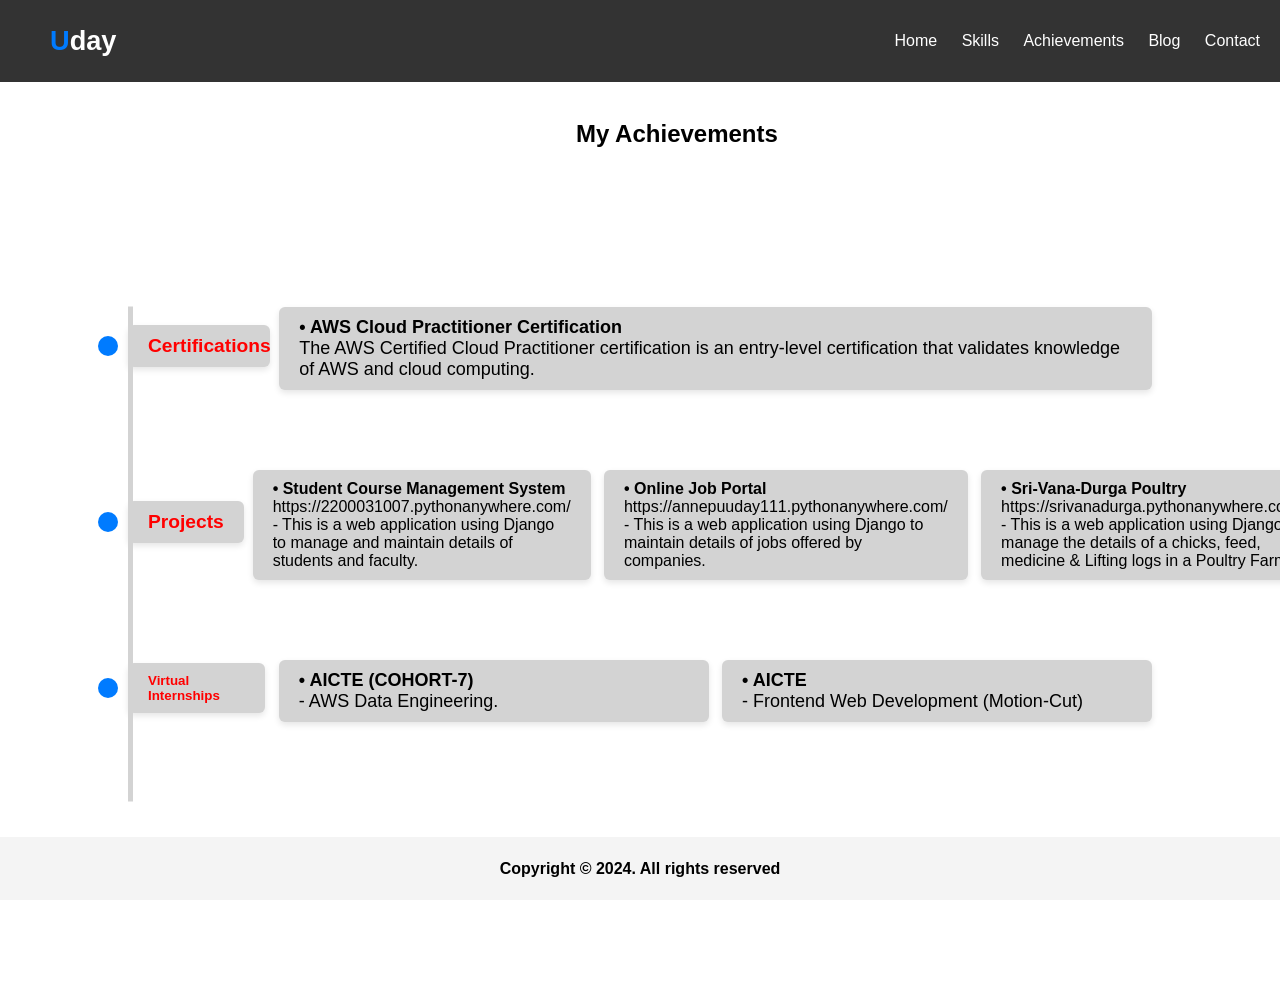
<file: achievements.html>
<!DOCTYPE html>
<html lang="en">
  <head>
    <meta charset="UTF-8" />
    <meta name="viewport" content="width=device-width, initial-scale=1.0" />
    <title>Personal Portfolio</title>
    <link rel="stylesheet" href="styles.css" />
    <link
      rel="stylesheet"
      href="https://cdnjs.cloudflare.com/ajax/libs/font-awesome/5.15.4/css/all.min.css"
    />
  </head>
  <body>
    <nav>
      <div class="logo"><span class="blue">U</span>day</div>
      <ul>
        <li><a href="home.html">Home</a></li>
        <li><a href="skills.html">Skills</a></li>
        <li><a href="achievements.html">Achievements</a></li>
        <li><a href="blog.html">Blog</a></li>
        <li><a href="contact.html">Contact</a></li>
      </ul>
    </nav>
    <section class="about-project">
      <h2 style="margin-left: 45%; margin-top: 3%;">My Achievements</h2>
      <div class="timeline-container" style="margin-top: -5%;">
        <div class="timeline">
          <div class="timeline-event">
            <h3 style="color: #797d7f; width: 10%; color: red">
              Certifications
            </h3>
            &nbsp;&nbsp;
            <p style="font-size: large">
              <b>• AWS Cloud Practitioner Certification</b><br />
              The AWS Certified Cloud Practitioner certification is an
              entry-level certification that validates knowledge of AWS and
              cloud computing.
            </p>
          </div>
          <div class="timeline-event">
            <h3 style="color: #797d7f; width: 30%; color: red">Projects</h3>
            &nbsp;&nbsp;
            <p style="font-size: medium">
              <b>• Student Course Management System</b><br />
              https://2200031007.pythonanywhere.com/ <br />
              - This is a web application using Django to manage and maintain
              details of students and faculty.
            </p>
            &nbsp;&nbsp;&nbsp;
            <p style="font-size: medium">
              <b>• Online Job Portal</b><br />
              https://annepuuday111.pythonanywhere.com/<br />
              - This is a web application using Django to maintain details of
              jobs offered by companies.
            </p>
            &nbsp;&nbsp;&nbsp;
            <br />
            <p style="font-size: medium">
              <b>• Sri-Vana-Durga Poultry</b><br />
              https://srivanadurga.pythonanywhere.com/<br />
              - This is a web application using Django to manage the details of
              a chicks, feed, medicine & Lifting logs in a Poultry Farm.
            </p>
          </div>
          <div class="timeline-event">
            <h3
              style="color: #797d7f; width: 10%; font-size: smaller; color: red"
            >
              Virtual Internships
            </h3>
            &nbsp;&nbsp;&nbsp;
            <p style="font-size: large; width: 40%">
              <b> • AICTE (COHORT-7)</b><br />
              - AWS Data Engineering.
            </p>
            &nbsp;&nbsp;&nbsp;
            <p style="font-size: large; width: 40%">
              <b>• AICTE </b><br />
              - Frontend Web Development (Motion-Cut)
            </p>
          </div>
        </div>
      </div>
    </section>
    <footer>
      <h4>Copyright © 2024. All rights reserved</h4>
    </footer>
  </body>
</html>
</file>
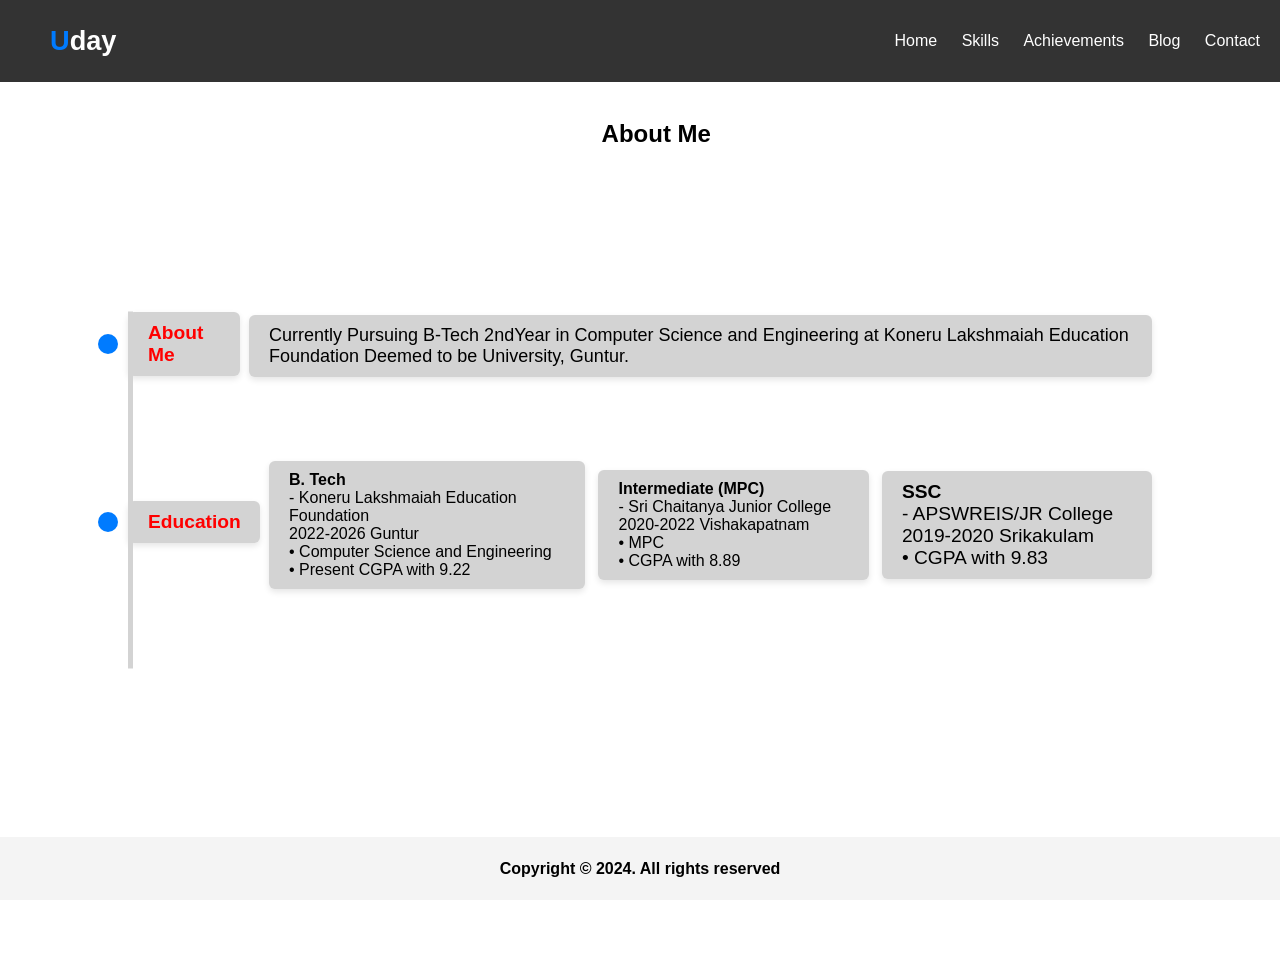
<file: blog.html>
<!DOCTYPE html>
<html lang="en">
  <head>
    <meta charset="UTF-8" />
    <meta name="viewport" content="width=device-width, initial-scale=1.0" />
    <title>Personal Portfolio</title>
    <link rel="stylesheet" href="styles.css" />
    <link
      rel="stylesheet"
      href="https://cdnjs.cloudflare.com/ajax/libs/font-awesome/5.15.4/css/all.min.css"
    />
  </head>
  <body>
    <nav>
      <div class="logo"><span class="blue">U</span>day</div>
      <ul>
        <li><a href="home.html">Home</a></li>
        <li><a href="skills.html">Skills</a></li>
        <li><a href="achievements.html">Achievements</a></li>
        <li><a href="blog.html">Blog</a></li>
        <li><a href="contact.html">Contact</a></li>
      </ul>
    </nav>
    <section class="about-project">
      <h2 style="margin-left: 47%; margin-top: 3%;">About Me</h2>
      <div class="timeline-container" style="margin-top: -10%;">
        <div class="timeline">
          <div class="timeline-event">
            <h3 style="color: #797d7f;width: 10%; color: red;">About Me</h3>
            &nbsp;&nbsp;
            <p style="font-size: large">
              Currently Pursuing B-Tech 2ndYear in Computer Science and
              Engineering at Koneru Lakshmaiah Education Foundation Deemed to be
              University, Guntur.
            </p>
          </div>
          <div class="timeline-event">
            <h3 style="color: #797d7f;width: 9%; color: red;">Education</h3>
            &nbsp;&nbsp;
            <p style="font-size: medium;width: 30%;">
              <b>B. Tech </b><br>
              - Koneru Lakshmaiah Education Foundation <br>
              2022-2026 Guntur<br>
              • Computer Science and Engineering <br>
              • Present CGPA with 9.22
            </p>
            &nbsp;&nbsp;&nbsp;
            <p style="font-size: medium;width: 25%;">
              <b>Intermediate (MPC)</b><br>
              - Sri Chaitanya Junior College <br>
              2020-2022 Vishakapatnam <br>
              • MPC <br>
              • CGPA with 8.89 
            </p>
            &nbsp;&nbsp;&nbsp;
            <p style="font-size: larger;width: 25%;">
              <b>SSC</b> <br>
              - APSWREIS/JR College <br>
              2019-2020 Srikakulam <br>
              • CGPA with 9.83
            </p>
          </div>
        </div>
      </div>
    </section>
    <br /><br />
    <footer>
      <h4>Copyright © 2024. All rights reserved</h4>
    </footer>
  </body>
</html>
</file>
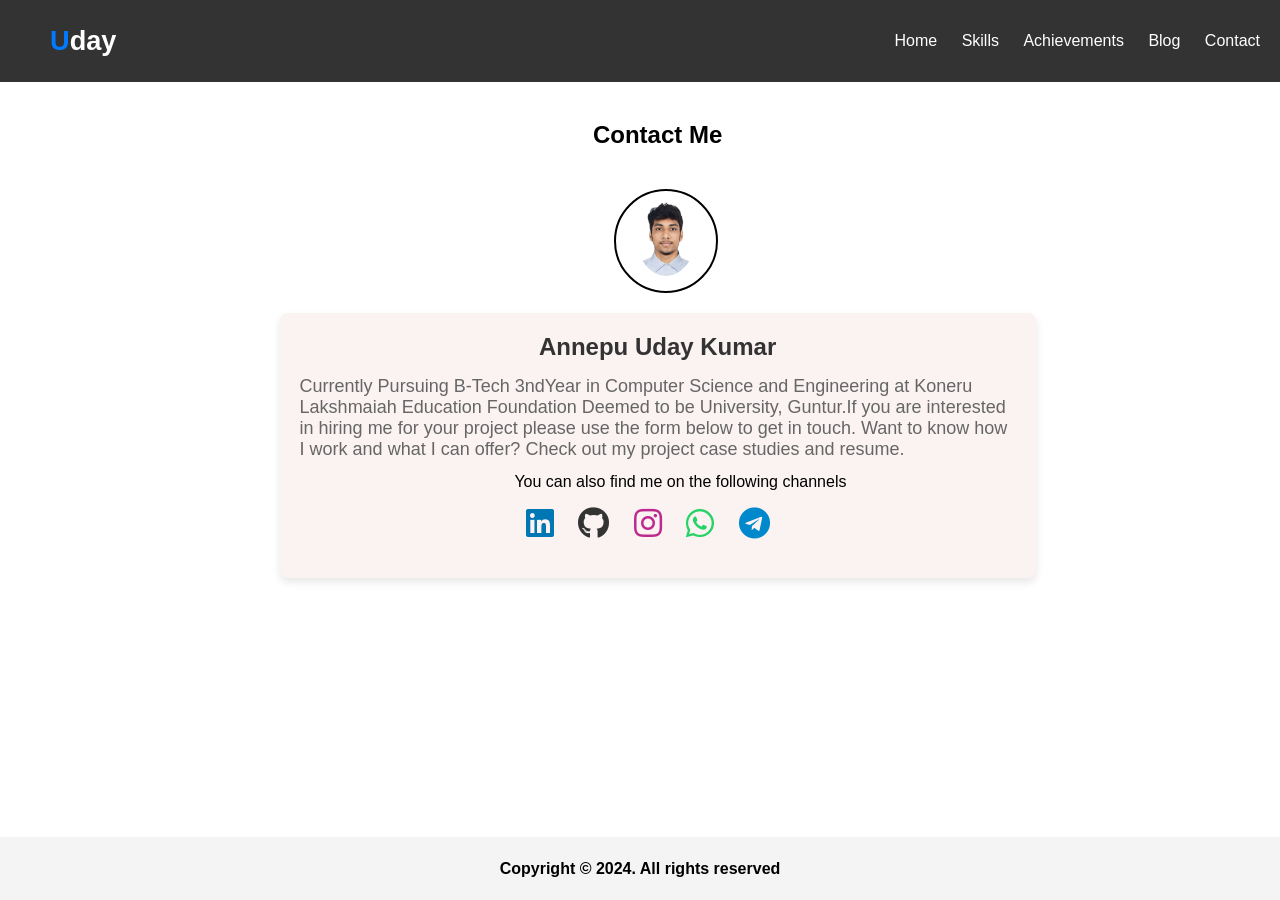
<file: contact.html>
<!DOCTYPE html>
<html lang="en">
  <head>
    <meta charset="UTF-8" />
    <meta name="viewport" content="width=device-width, initial-scale=1.0" />
    <title>Personal Portfolio</title>
    <link rel="stylesheet" href="styles.css" />
    <link
      rel="stylesheet"
      href="https://cdnjs.cloudflare.com/ajax/libs/font-awesome/5.15.4/css/all.min.css"
    />
  </head>
  <body>
    <nav>
      <div class="logo"><span class="blue">U</span>day</div>
      <ul>
        <li><a href="home.html">Home</a></li>
        <li><a href="skills.html">Skills</a></li>
        <li><a href="achievements.html">Achievements</a></li>
        <li><a href="blog.html">Blog</a></li>
        <li><a href="contact.html">Contact</a></li>
      </ul>
    </nav>

    <section id="contact" class="section">
      <h2 style="margin-left: -6%; margin-top: -1%;">Contact Me</h2>
      <div class="circle-container" style="margin-left: 42%; margin-top: 40px">
        <div class="circle">
          <img
            src="images/Uday.png"
            alt="HTML"
            style="
              width: 100px;
              height: 100px;
              border-radius: 50%;
              height: 80px;
              width: 60px;
              margin-top: 5px;
            "
          />
          <br /><br />
        </div>
      </div>
      <div class="card">
        <div class="card-content">
          <h2>Annepu Uday Kumar</h2>
          <p style="font-size: large;">
            Currently Pursuing B-Tech 3ndYear in Computer Science and
            Engineering at Koneru Lakshmaiah Education Foundation Deemed to be
            University, Guntur.If you are interested in hiring me for your
            project please use the form below to get in touch. Want to know how
            I work and what I can offer? Check out my project case studies and
            resume.
            <br>
            <p style="margin-left: 30%; color: black; font-size: medium;">You can also find me on the following channels</p>
            <div class="social-media">
              <a
                href="https://www.linkedin.com/in/annepu-uday-kumar-176583270/"
                target="_blank"
                ><i class="fab fa-linkedin fa-2x" style="color: #0077b5"></i
              ></a>
              <a href="https://github.com/Annepuuday111" target="_blank"
                ><i class="fab fa-github fa-2x" style="color: #333"></i
              ></a>
              <a href="https://www.instagram.com/annepu_uday_kumar/" target="_blank"
                ><i class="fab fa-instagram fa-2x" style="color: #bc2a8d"></i
              ></a>
              <a href="https://wa.me/7075285071" target="_blank"
                ><i class="fab fa-whatsapp fa-2x" style="color: #25d366"></i
              ></a>
              <a href="https://t.me/Uday31007" target="_blank"
                ><i class="fab fa-telegram fa-2x" style="color: #0088cc"></i
              ></a>
            </div>
          </p>
        </div>
      </div>
      <br><br>
    </section>

    <footer>
      <h4>Copyright © 2024. All rights reserved</h4>
    </footer>

    <script>
      document
        .getElementById("contact-form")
        .addEventListener("submit", function (event) {
          event.preventDefault();

          var name = document.getElementsByName("name")[0].value;
          var email = document.getElementsByName("email")[0].value;
          var message = document.getElementsByName("message")[0].value;

          alert("Message sent successfully!");

          document.getElementsByName("name")[0].value = "";
          document.getElementsByName("email")[0].value = "";
          document.getElementsByName("message")[0].value = "";
        });
    </script>
  </body>
</html>
</file>
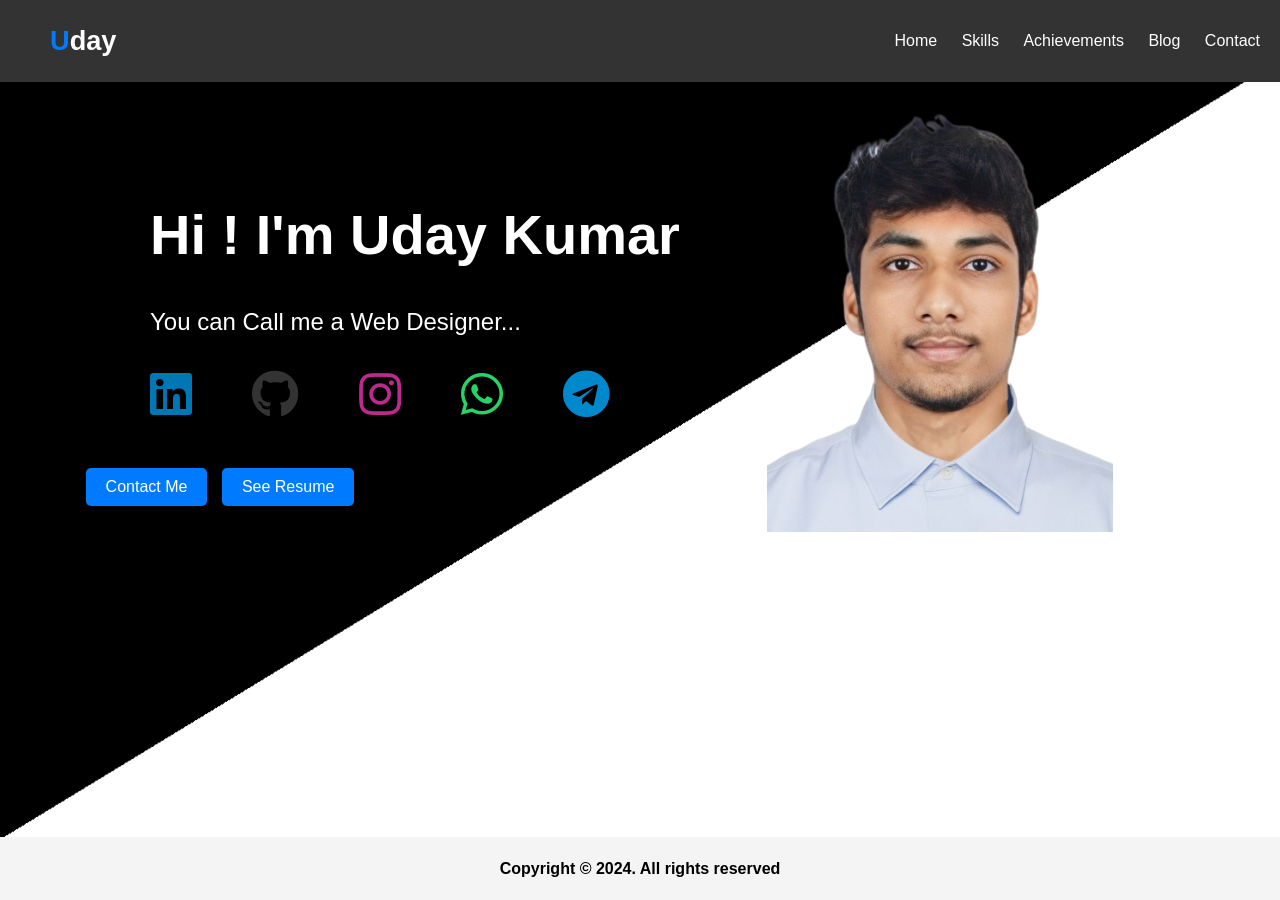
<file: home.html>
<!DOCTYPE html>
<html lang="en">
  <head>
    <meta charset="UTF-8" />
    <meta name="viewport" content="width=device-width, initial-scale=1.0" />
    <title>Personal Portfolio</title>
    <link rel="stylesheet" href="styles.css" /> 
    <link rel="stylesheet" href="https://cdnjs.cloudflare.com/ajax/libs/font-awesome/5.15.4/css/all.min.css">
  </head>
  <body class="home-page">
    <nav>
      <div class="logo"><span class="blue">U</span>day</div>
      <ul>
        <li><a href="home.html">Home</a></li>
        <li><a href="skills.html">Skills</a></li>
        <li><a href="achievements.html">Achievements</a></li>
        <li><a href="blog.html">Blog</a></li>
        <li><a href="contact.html">Contact</a></li>
      </ul>
    </nav>

    <section id="home" class="section">
      <div class="section-left">
        <h1>Hi ! I'm Uday Kumar</h1>
        <p>You can Call me a Web Designer...</p>
        <div class="social-icons">
          <a href="https://www.linkedin.com/in/annepu-uday-kumar-176583270/" target="_blank"><i class="fab fa-linkedin fa-3x" style="color: #0077b5;"></i></a>
          <a href="https://github.com/Annepuuday111" target="_blank"><i class="fab fa-github fa-3x" style="color: #333;"></i></a>
          <a href="https://www.instagram.com/annepu_uday_kumar/" target="_blank"><i class="fab fa-instagram fa-3x" style="color: #bc2a8d;"></i></a>
          <a href="https://wa.me/7075285071" target="_blank"><i class="fab fa-whatsapp fa-3x" style="color: #25d366;"></i></a>
          <a href="https://t.me/Uday31007" target="_blank"><i class="fab fa-telegram fa-3x" style="color: #0088cc;"></i></a>
        </div>
        <a href="contact.html" class="btn">Contact Me</a>
        <a href="#" class="btn1">See Resume</a>
      </div>
      <div class="section-right">
        <img src="images/Uday.png" alt="Uday" class="section-image">
      </div>
    </section>
    

    

    <footer>
      <h4>Copyright © 2024. All rights reserved</h4>
    </footer>

    <script>
      document
        .getElementById("contact-form")
        .addEventListener("submit", function (event) {
          event.preventDefault();

          var name = document.getElementsByName("name")[0].value;
          var email = document.getElementsByName("email")[0].value;
          var message = document.getElementsByName("message")[0].value;

          alert("Message sent successfully!");

          document.getElementsByName("name")[0].value = "";
          document.getElementsByName("email")[0].value = "";
          document.getElementsByName("message")[0].value = "";
        });
    </script>
  </body>
</html>
</file>
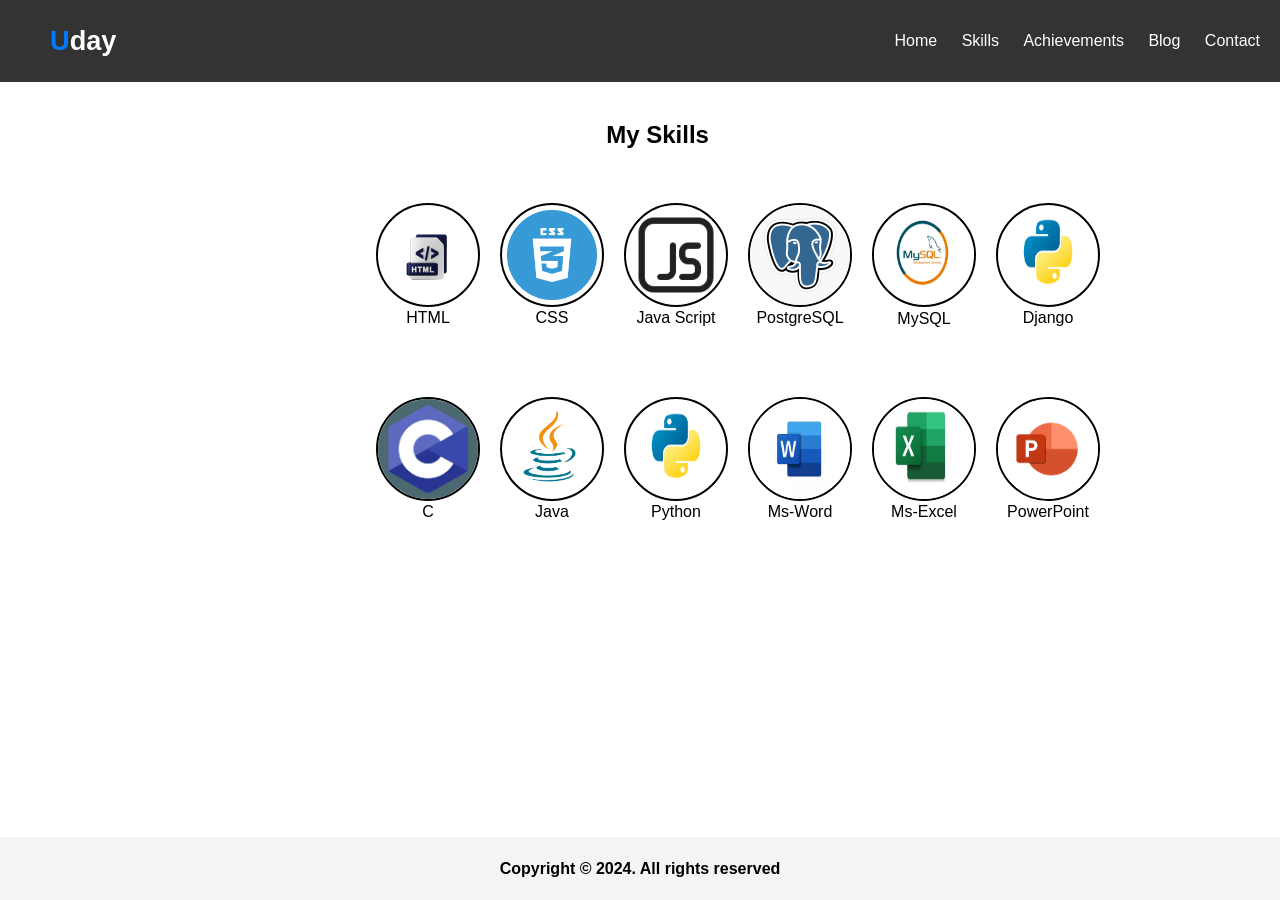
<file: skills.html>
<!DOCTYPE html>
<html lang="en">
  <head>
    <meta charset="UTF-8" />
    <meta name="viewport" content="width=device-width, initial-scale=1.0" />
    <title>Personal Portfolio</title>
    <link rel="stylesheet" href="styles.css" /> 
    <link rel="stylesheet" href="https://cdnjs.cloudflare.com/ajax/libs/font-awesome/5.15.4/css/all.min.css">
    <link rel="stylesheet" href="https://cdnjs.cloudflare.com/ajax/libs/font-awesome/5.15.4/css/all.min.css" integrity="sha512-..." crossorigin="anonymous" />

  </head>
  <body>
    <nav>
      <div class="logo"><span class="blue">U</span>day</div>
      <ul>
        <li><a href="home.html">Home</a></li>
        <li><a href="skills.html">Skills</a></li>
        <li><a href="achievements.html">Achievements</a></li>
        <li><a href="blog.html">Blog</a></li>
        <li><a href="contact.html">Contact</a></li>
      </ul>
    </nav>

    <section id="about" class="section">
      <h2 style="margin-left: -6%; margin-top: -1%;">My Skills</h2>
      <div class="circle-container">
        <div class="circle">
            <img src="images/html.webp" alt="HTML" style="width: 100px; height: 100px; border-radius: 50%; height: 60px; width: 60px; margin-top: 22px;">
            <br><br>HTML
        </div>
        <div class="circle">
            <img src="images/css.png" alt="CSS" style="width: 100px; height: 100px; border-radius: 50%;">
            <br>CSS
        </div>
        <div class="circle">
          <img src="images/js.webp" alt="Java Script" style="width: 100px; height: 100px; border-radius: 50%;">
            <br>Java Script
        </div>
        <div class="circle">
          <img src="images/PostgreSQL.jpg" alt="PostgreSQL" style="width: 100px; height: 100px; border-radius: 50%;">
          <br>PostgreSQL
        </div>
        <div class="circle">
          <img src="images/mysql.png" alt="MySQL" style="width: 100px; height: 100px; border-radius: 50%; height: 70px; width: 100px; margin-left: 0px; margin-top: 13px;">
          <br><br>MySQL
        </div>
        <div class="circle">
          <img src="images/python.webp" alt="Django" style="width: 100px; height: 100px; border-radius: 50%; height: 70px; width: 70px; margin-top: 12px;">
          <br><br>Django
        </div>
    </div>
    
    <br><br>
    
    <div class="circle-container">
      <div class="circle">
        <img src="images/C.jpg" alt="C" style="width: 100px; height: 100px; border-radius: 50%;">
        <br>C 
    </div>
    <div class="circle">
        <img src="images/java.webp" alt="Java" style="width: 100px; height: 100px; border-radius: 50%;">
        <br>Java
    </div>
    <div class="circle">
      <img src="images/python.webp" alt="python" style="width: 100px; height: 100px; border-radius: 50%; height: 70px; width: 70px; margin-top: 12px;">
        <br><br>Python
    </div>
    <div class="circle">
      <img src="images/ms-word.avif" alt="Ms-Word" style="width: 100px; height: 100px; border-radius: 50%;">
        <br>Ms-Word
    </div>
    <div class="circle">
      <img src="images/ms-excel.jpg" alt="Ms-Excel" style="width: 100px; height: 100px; border-radius: 50%;">
        <br>Ms-Excel
    </div>
    <div class="circle">
      <img src="images/ms-powerpoint.webp" alt="PowerPoint" style="width: 100px; height: 100px; border-radius: 50%;">
      <br>PowerPoint
    </div>
    
    </section>
    

    <footer>
      <h4>Copyright © 2024. All rights reserved</h4>
    </footer>

    <script>
      document
        .getElementById("contact-form")
        .addEventListener("submit", function (event) {
          event.preventDefault();

          var name = document.getElementsByName("name")[0].value;
          var email = document.getElementsByName("email")[0].value;
          var message = document.getElementsByName("message")[0].value;

          alert("Message sent successfully!");

          document.getElementsByName("name")[0].value = "";
          document.getElementsByName("email")[0].value = "";
          document.getElementsByName("message")[0].value = "";
        });
    </script>
  </body>
</html>
</file>
<file: styles.css>
body {
    font-family: Arial, sans-serif;
    margin: 0;
    padding: 0;
    overflow-x: hidden;
    position: relative;
    background-color: white;
}

body.home-page::before {
    content: '';
    position: fixed;
    top: 0;
    left: 0;
    width: 100vw;
    height: 100vh;
    background: linear-gradient(to bottom right, black 50%, white 50%);
    z-index: -9;
    transform: skewY(5.4deg);
}

.section {
    padding: 50px;
    text-align: center;
    margin-left: 100px;
}

.section-image {
    width: 32%;
    margin-top: -430px;
    margin-left: 500px;
    overflow-y: hidden;
}

h1 {
    color: white;
    text-align: left;
    font-size: 3.5em;
    margin-top: 70px;
}

p {
    color: white;
    text-align: left;
    font-size: 1.5em;
    margin-top: -5px;
}

.social-icons {
    margin-top: 10px;
    display: flex;
    justify-content: flex-start;
}

.social-icons a {
    margin-right: 60px;
    margin-top: 10px;
}

.social-media a {
    margin-right: 20px;
}

.social-icons img {
    width: 30px;
}

nav {
    background-color: #333;
    padding: 25px 0;
    display: flex;
    justify-content: space-between;
    align-items: center;
}

.logo {
    color: white;
    font-size: 1.7em;
    font-weight: bold;
}

.blue {
    color: #007bff;
    margin-left: 50px;
}

nav ul {
    list-style-type: none;
    margin: 0;
    padding: 0;
    text-align: right;
}

nav ul li {
    display: inline;
    margin-right: 20px;
}

nav ul li a {
    color: white;
    text-decoration: none;
}

.btn,
.btn1 {
    display: inline-block;
    padding: 10px 20px;
    background-color: #007bff;
    color: white;
    text-decoration: none;
    border-radius: 5px;
    transition: background-color 0.3s;
    margin-left: -940px;
    margin-top: 50px;
}

.btn1 {
    margin-left: 10px;
}


.btn:hover {
    background-color: #0056b3;
}

.timeline-container {
    display: flex;
    justify-content: center;
    align-items: center;
    height: 100vh;
}

.timeline {
    position: relative;
    width: 80%;
}

.timeline::after {
    position: absolute;
    top: 50%;
    transform: translateY(-50%);
    width: 5px;
    height: 100%;
    background-color: lightgray;
    color: black;
    content: '';
}

.timeline-event {
    position: relative;
    display: flex;
    align-items: center;
    margin-bottom: 80px;
}

.timeline-event h3,
.timeline-event p {
    margin: 0;
    padding: 10px 20px;
    background-color: lightgray;
    color: black;
    border-radius: 6px;
    box-shadow: 0 3px 6px rgba(0, 0, 0, 0.1);
}

.timeline-event h3 {
    font-size: 1.2em;
    margin-bottom: 5px;
    position: relative;
}

.timeline-event h3::before {
    content: '';
    position: absolute;
    width: 20px;
    height: 20px;
    background-color: #007bff;
    border-radius: 50%;
    left: -30px;
    top: 50%;
    transform: translateY(-50%);
}

.timeline-event img {
    width: 10%;
    height: 10%;
    border-radius: 5%;
}

.circle-container {
    display: flex;
    margin-left: 20%;
    margin-top: 5%;
}

.circle {
    width: 100px;
    height: 100px;
    border-radius: 50%;
    border: 2px solid black;
    margin: 0 10px;
}

.card {
    width: 70%;
    background-color: rgb(251, 242, 242);
    border-radius: 8px;
    box-shadow: 0 4px 8px rgba(0, 0, 0, 0.1);
    margin-top: 20px;
    margin-left: 12%;
}

.card-content {
    padding: 20px;
}

.card h2 {
    margin-top: 0;
    color: #333;
}

.card p {
    color: #666;
}

footer {
    position: fixed;
    bottom: 0;
    left: 0;
    width: 100%;
    background-color: #f4f4f4;
    padding: 1px 0;
    text-align: center;
    color: black;
}

.social-media img {
    width: 30px;
    margin: 0 5px;
}
</file>
